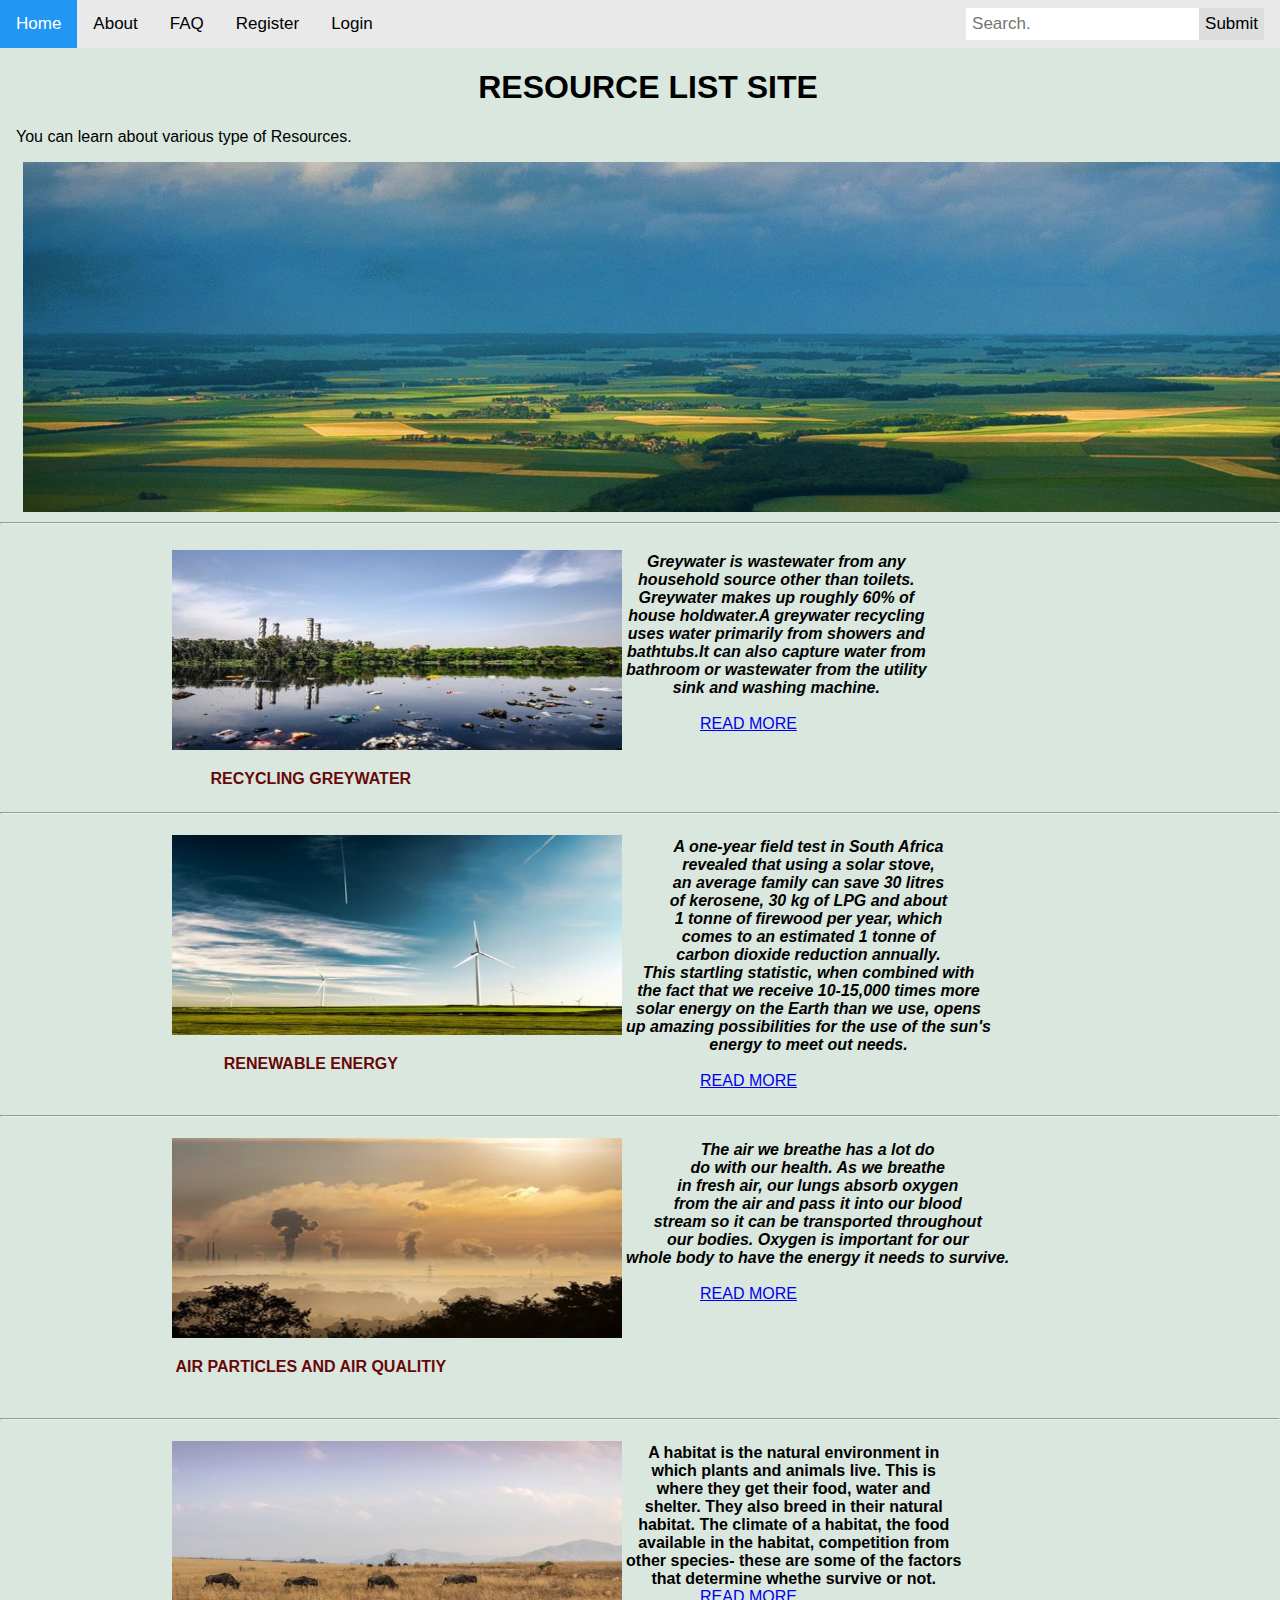
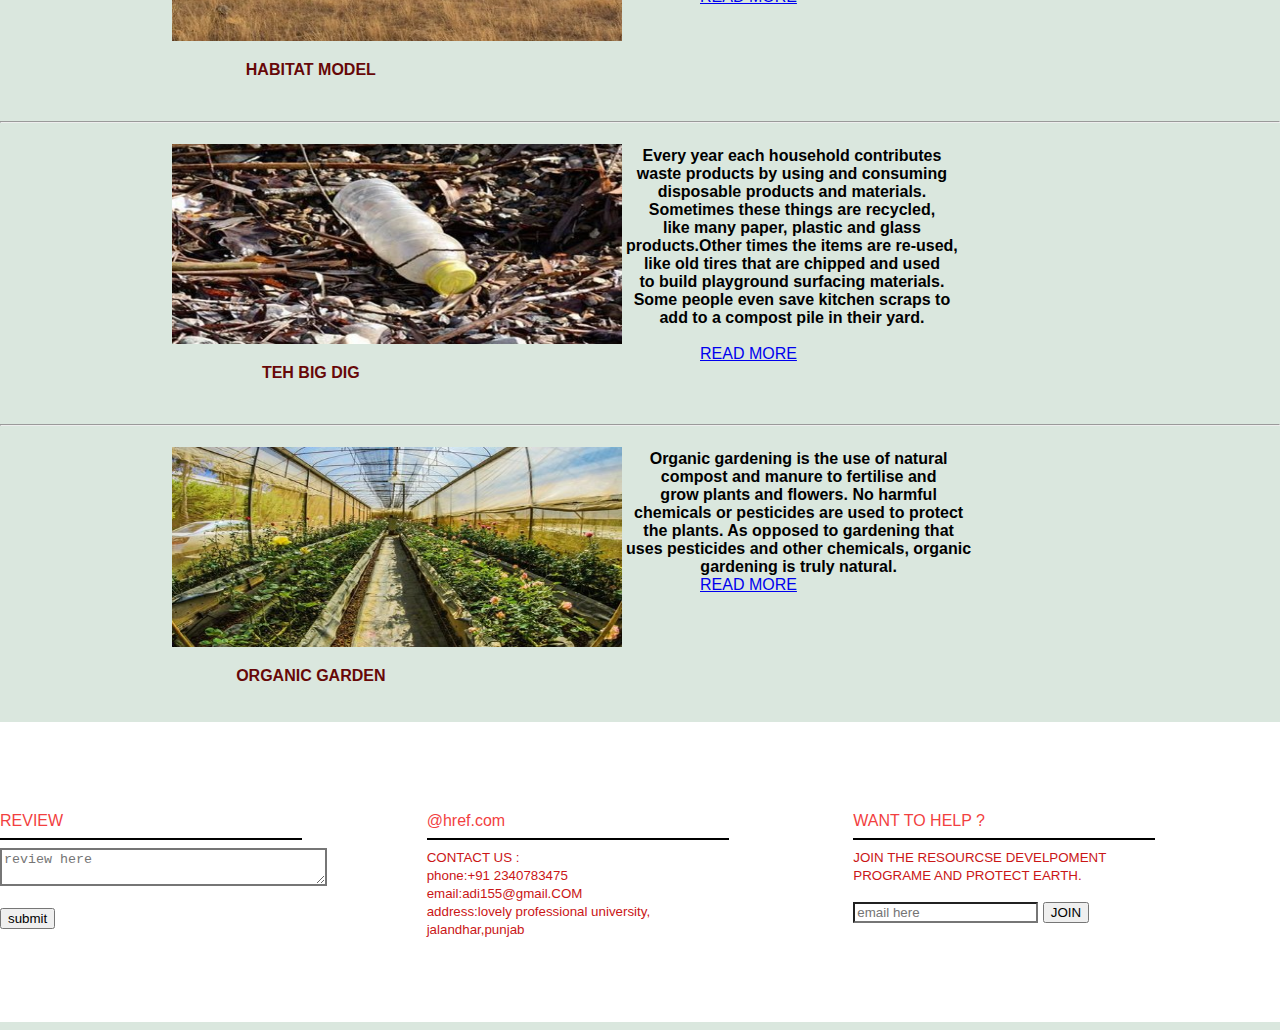
<file: index.html>
<!doctype html>
<html>
<head>
<title>@href.com</title>
<style>
   
body {
  background-color: rgb(218, 231, 222);
}
body {
  margin: 0;
  font-family: Arial, Helvetica, sans-serif;
}

.topnav {
  overflow: hidden;
  background-color: #e9e9e9;
}

.topnav a {
  float: left;
  display: block;
  color: black;
  text-align: center;
  padding: 14px 16px;
  text-decoration: none;
  font-size: 17px;
}

.topnav a:hover {
  background-color: #ddd;
  color: black;
}

.topnav a.active {
  background-color: #2196F3;
  color: white;
}

.topnav .search-container {
  float: right;
}

.topnav input[type=text] {
  padding: 6px;
  margin-top: 8px;
  font-size: 17px;
  border: none;
}

.topnav .search-container button {
  float: right;
  padding: 6px;
  margin-top: 8px;
  margin-right: 16px;
  background: #ddd;
  font-size: 17px;
  border: none;
  cursor: pointer;
}

.topnav .search-container button:hover {
  background: #ccc;
}

@media screen and (max-width: 600px) {
  .topnav .search-container {
    float: none;
  }
  .topnav a, .topnav input[type=text], .topnav .search-container button {
    float: none;
    display: block;
    text-align: left;
    width: 100%;
    margin: 0;
    padding: 14px;
  }
  .topnav input[type=text] {
    border: 1px solid #ccc;  
  }
}
.footer{
  position: relative;
  top:-15px;
  height:300px;
  width: 100%;
  background-color:WHITE;
  display:grid;
  grid-template-columns: 1fr 1fr 1fr ;
  grid-template-rows: 1fr 12fr ;
}
  .foot_1{
  grid-column:1/2;
  grid-row: 1/2;
  justify-self:left;
  color:#f23f3f;
  
}
.foot_2{
  grid-column: 2/3;
  grid-row: 1/2;
  justify-self:left;
  color:#f23f3f;
}
.foot_3{
  grid-column: 3/4;
  grid-row: 1/2;
  justify-self: left;
  color:#f23f3f;
  
}
.foot_4{
  grid-column:1/2;
  grid-row: 2/3;
  justify-self:left;
}
.foot_5{
  grid-column:2/3;
  grid-row:2/3;
  justify-self: left;
}
.foot_6{
  grid-column:3/4;
  grid-row:2/3;
  justify-self:left;

}
.align{
  position: absolute;
  left: 700px;
  
}



 </style>
<body >
  <div class="topnav">
  <a class="active" href="index.html">Home</a>
  <a href="about.html">About</a>
  <a href="index.html">FAQ</a>
  <a href="registration.html">Register</a>
  <a href="login.html">Login</a>
  <div class="search-container">
    <form action="index.html">
      <input type="text" placeholder="Search." name="search">
      <button type="submit">Submit</button>
    </form>
  </div>
</div>

<div style="padding-left:16px">
  <h1 align="center">RESOURCE LIST SITE</h1>
  <p>You can learn about various type of Resources.</p>
</div>
  <pre>   <img src="c1.png" alt="resources"><br><hr></pre>
   <div style="display:inline-block;vertical-align:top;" >
   <pre>                      <img src="c2.jpeg" alt="resources" width="450" height="200"/></pre>
   <p style="color:rgb(103, 8, 8);" align="center"><b> RECYCLING GREYWATER</b> </p>
   </div>
   <div style="display:inline-block;">
   <p align="center"><b><I>Greywater is wastewater from any<br> 
                     household source other than toilets.<br>
                     Greywater makes up roughly 60% of<br>
                     house holdwater.A greywater recycling<br>
                     uses water primarily from showers and<br>
                     bathtubs.It can also capture water from<br> 
                      bathroom or wastewater from the utility<br>
                     sink and washing machine.<br>
                     
                    </b></I><br>
                    <a class="align" href="r.html">READ MORE</a>
    
    </p>
   </div><hr>
   <div style="display:inline-block;vertical-align:top;" >
   <pre>                      <img src="c3.jpeg" alt="resources"  width="450" height="200"/></pre>
   <p style="color:rgb(103, 8, 8);" align="center"> <b>RENEWABLE ENERGY</b> </p><br>
</div>
<div style="display:inline-block;">
    <p align="center"><b><I>A one-year field test in South Africa<br>
         revealed that using a solar stove, <br>
         an average family can save 30 litres <br>
         of kerosene, 30 kg of LPG and about <br>
         1 tonne of firewood per year, which <br>
         comes to an estimated 1 tonne of <br>
         carbon dioxide reduction annually.<br>
         This startling statistic, when combined with<br>
         the fact that we receive 10-15,000 times more <br>
         solar energy on the Earth than we use, opens<br>
         up amazing possibilities for the use of the sun's <br>
         energy to meet out needs.<br>

         
         </I> </b><br>
         <a class="align" href="r1.html">READ MORE</a>
         
</p>
</div><br><hr>
   <div style="display:inline-block;vertical-align:top;" >
   <pre>                      <img src="c4.jpg" alt="resources" width="450" height="200"/></pre>
   <p style="color:rgb(103, 8, 8);"align="center"> <b>AIR PARTICLES AND AIR QUALITIY </b></p><br>
</div>
<div style="display:inline-block;">
    <p align="center"><b><I>The air we breathe has a lot do<br> 
        do with our health. As we breathe <br>
        in fresh air, our lungs absorb oxygen <br>
        from the air and pass it into our blood <br>
        stream so it can be transported throughout <br>
        our bodies. Oxygen is important for our <br>
        whole body to have the energy it needs to survive.<br>
       </I>
      </b><br>
      <a class="align" href="r2.html">READ MORE</a>
          </p>
</div><br><hr>
   <div style="display:inline-block;vertical-align:top;" >
   <pre>                      <img src="c5.jpeg" alt="resources" width="450" height="200"/></pre>
   <p style="color:rgb(103, 8, 8);"align="center"><b> HABITAT MODEL</b> </p><br>
</div>
<div style="display:inline-block;">
    <p align="center"><b>A habitat is the natural environment in<br> 
       which plants and animals live. This is<br>
       where they get their food, water and <br>
       shelter. They also breed in their natural <br>
       habitat. The climate of a habitat, the food<br>
       available in the habitat, competition from <br>
       other species- these are some of the factors <br>
       that determine whethe<r a species will <br>
       survive or not.
       
      </b><br>
      <a class="align" href="r3.html">READ MORE</a>
          </p>
</div><br><hr>
   <div style="display:inline-block;vertical-align:top;" >
   <pre>                      <img src="c6.jpg" alt="resources" width="450" height="200"/></pre>
   <p style="color:rgb(103, 8, 8);"align="center"> <b>TEH BIG DIG </b> </p><br>
</div>
<div style="display:inline-block;">
    <p align="center"><b>Every year each household contributes<br> 
        waste products by using and consuming<br>
        disposable products and materials. <br>
        Sometimes these things are recycled, <br>
        like many paper, plastic and glass <br>
        products.Other times the items are re-used,<br>
        like old tires that are chipped and used<br>
        to build playground surfacing materials.<br>
        Some people even save kitchen scraps to <br>
        add to a compost pile in their yard.<br>
        
      </b><br>
      <a class="align" href="r4.html">READ MORE</a>
          </p>
</div><br><hr>
   <div style="display:inline-block;vertical-align:top;" >
   <pre>                      <img src= "c7.jpeg" alt="resources" width="450" height="200"/></pre>
   <p style="color:rgb(103, 8, 8);"align="center"> <b>ORGANIC GARDEN </b></p><br>
</div>
<div style="display:inline-block;">
    <p align="center"><b>Organic gardening is the use of natural<br>
       compost and manure to fertilise and <br>
       grow plants and flowers. No harmful <br>
       chemicals or pesticides are used to protect<br>
        the plants. As opposed to gardening that <br>
        uses pesticides and other chemicals, organic<br>
         gardening is truly natural.
         
        </b><br>
        <a class="align" href="r5.html">READ MORE</a>
          </p>
</div><br><hr>
<section class="footer">
  <div class="foot_1" style="text-align: left;font-weight: 250; ">
    <BR><BR><BR><BR><BR>REVIEW<BR>
    <HR width="300PX" color="black">
  </div>
  <div class="foot_2" style="text-align: left;font-weight: 250; ">
    <BR><BR><BR><BR><BR>@href.com<BR>
    <HR color="black" width="300PX">
  </div>
  <div class="foot_3" style="text-align: left;font-weight: 250; ">
    <BR><BR><BR><BR><BR> WANT TO HELP ?<BR>
    <HR color="black" width="300PX">
  </div>
  <div class="foot_4" style="text-align: right;font-weight: 250; ">

    <div>
      <textarea id="" cols="38" rows="2" placeholder="review here" style="border-width: 2px;"></textarea>
    </div>
    <div align="left">
      <br><a href="index.html"><input   type="submit" class="button_1" value="submit"></a>
    </div>
  </div>
  <div class="foot_5" style="text-align: left;font-weight: 250; color: hsl(0, 80%, 44%); ">
    <b><small> CONTACT US : </b> <BR>
      phone:+91 2340783475<BR>
      email:adi155@gmail.COM<BR>
      address:lovely professional university,<br>
      jalandhar,punjab</small>
  </div>
  <div class="foot_6" style="text-align: LEFT;font-weight: 250; color: hsl(0, 80%, 44%) ;  ">
    <small> JOIN THE RESOURCSE DEVELPOMENT <BR> PROGRAME AND PROTECT EARTH. <BR></small>
    <form>
      <div >
         <br> <input type="email" id="t1" placeholder="email here"  style="border-width: 2px 2px 2px 2px;"> <a href="login.html"> <input type="submit" class="button_1" value="JOIN" ></a>
      </div>
    </form>
  </div>
</section>


</body>
</head>
</html>
</file>
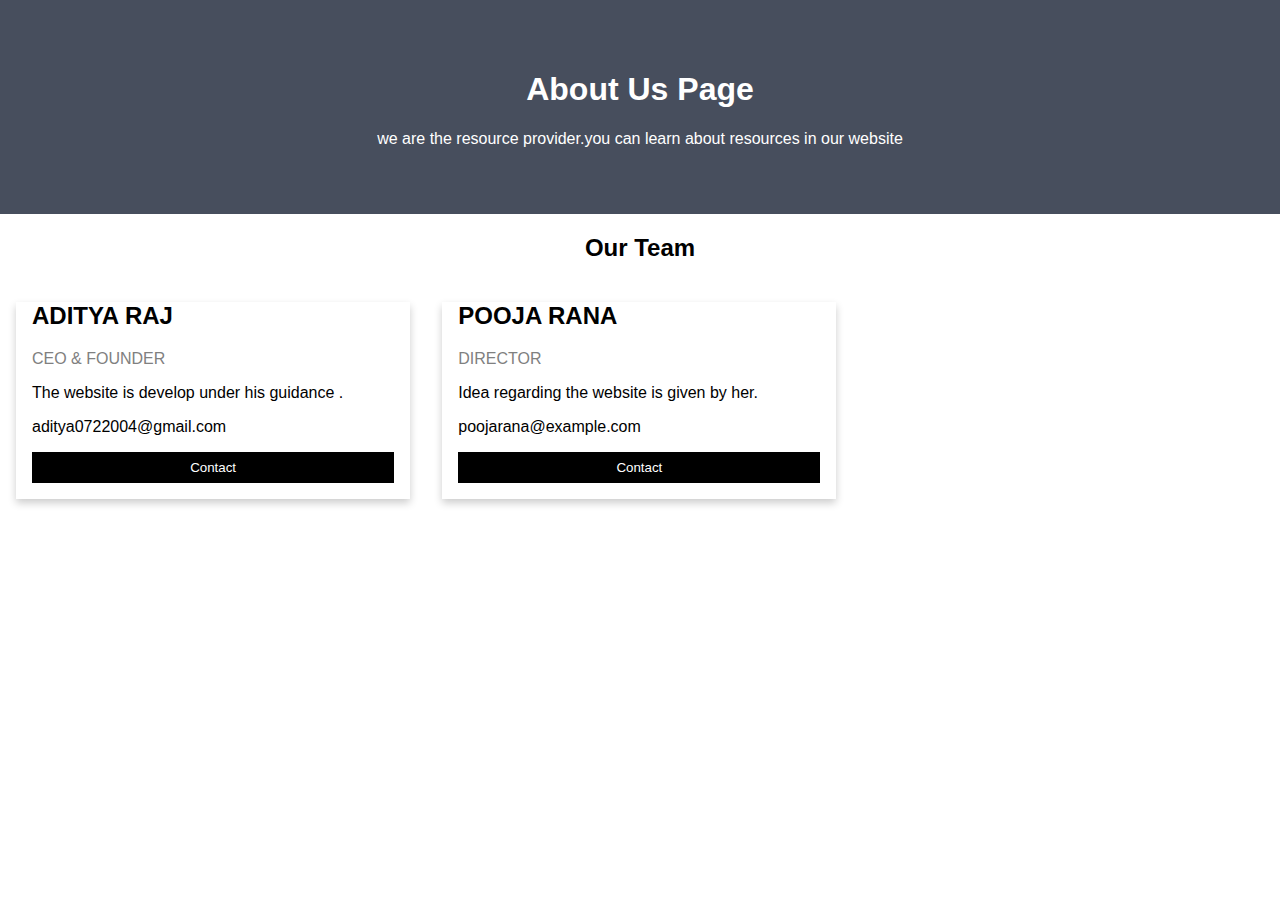
<file: about.html>
<!DOCTYPE html>
<html lang="en">
<head>
    <meta charset="UTF-8">
    <meta http-equiv="X-UA-Compatible" content="IE=edge">
    <meta name="viewport" content="width=device-width, initial-scale=1.0">
    <title>Document</title>
</head>
<style>
    body {
  font-family: Arial, Helvetica, sans-serif;
  margin: 0;
}

html {
  box-sizing: border-box;
}

*, *:before, *:after {
  box-sizing: inherit;
}

.column {
  float: left;
  width: 33.3%;
  margin-bottom: 16px;
  padding: 0 8px;
}

.card {
  box-shadow: 0 4px 8px 0 rgba(0, 0, 0, 0.2);
  margin: 8px;
}

.about-section {
  padding: 50px;
  text-align: center;
  background-color: #474e5d;
  color: white;
}

.container {
  padding: 0 16px;
}

.container::after, .row::after {
  content: "";
  clear: both;
  display: table;
}

.title {
  color: grey;
}

.button {
  border: none;
  outline: 0;
  display: inline-block;
  padding: 8px;
  color: white;
  background-color: #000;
  text-align: center;
  cursor: pointer;
  width: 100%;
}

.button:hover {
  background-color: #555;
}

@media screen and (max-width: 650px) {
  .column {
    width: 100%;
    display: block;
  }
}
</style>
<body>
    <div class="about-section">
        <h1>About Us Page</h1>
        <p>we are the resource provider.you can learn about resources in our website</p>
        
      </div>
      
      <h2 style="text-align:center">Our Team</h2>
      <div class="row">
        <div class="column">
          <div class="card">
            
            <div class="container">
              <h2>ADITYA RAJ</h2>
              <p class="title">CEO & FOUNDER</p>
              <p>The website is develop under his guidance .</p>
              <p>aditya0722004@gmail.com</p>
              <p><button class="button">Contact</button></p>
            </div>
          </div>
        </div>
      
        <div class="column">
          <div class="card">
            
            <div class="container">
              <h2>POOJA RANA </h2>
              <p class="title">DIRECTOR </p>
              <p>Idea regarding the website is given by her.</p>
              <p>poojarana@example.com</p>
              <p><button class="button">Contact</button></p>
            </div>
          </div>
        </div>
      
        
      </div>
</body>
</html>
</file>
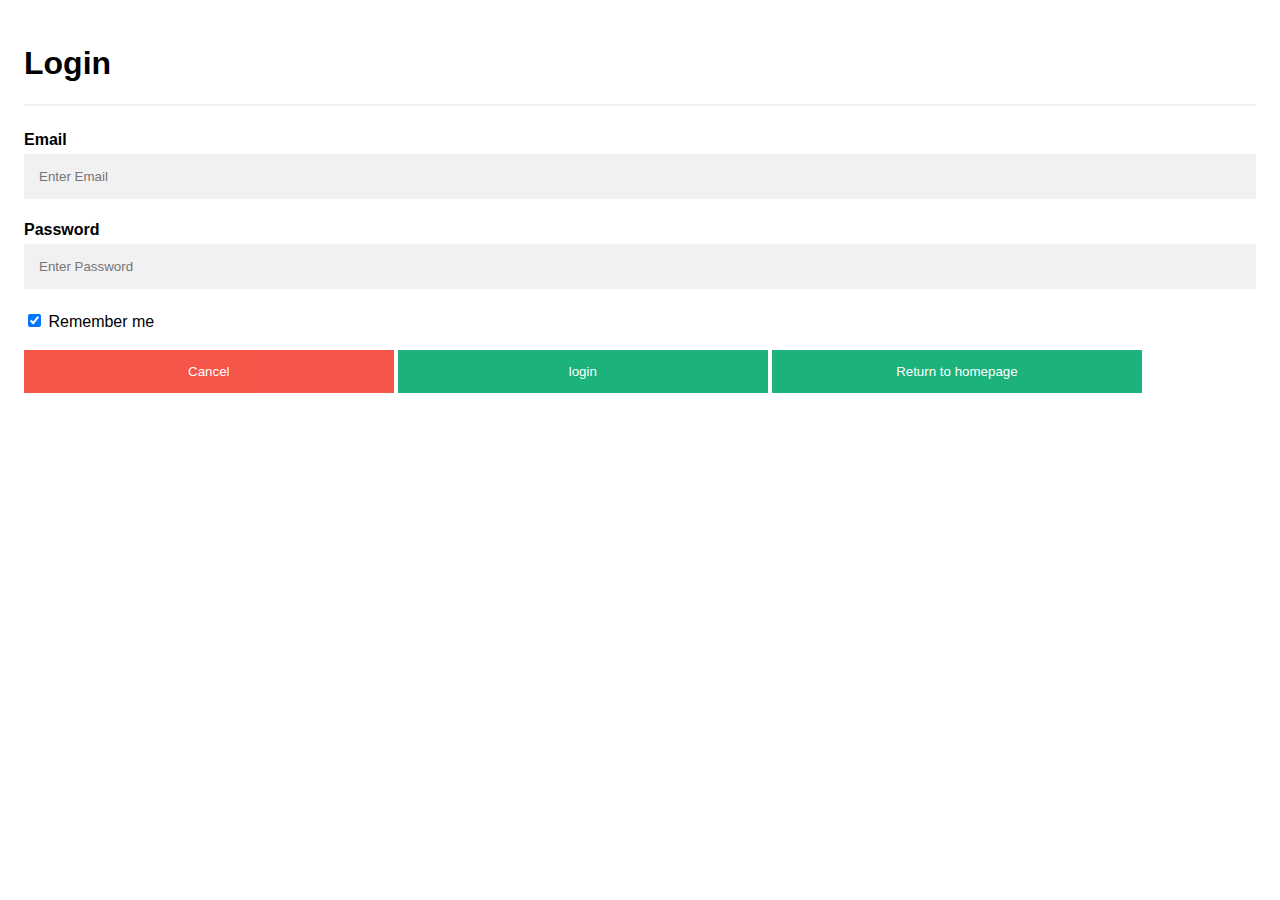
<file: login.html>
<!DOCTYPE html>
<html>
<style>
  body {
    font-family: Arial, Helvetica, sans-serif;
  }

  * {
    box-sizing: border-box
  }

  input[type=text],
  input[type=password] {
    width: 100%;
    padding: 15px;
    margin: 5px 0 22px 0;
    display: inline-block;
    border: none;
    background: #f1f1f1;
  }

  input[type=text]:focus,
  input[type=password]:focus {
    background-color: #ddd;
    outline: none;
  }

  hr {
    border: 1px solid #f1f1f1;
    margin-bottom: 25px;
  }
  button {
    background-color: #04AA6D;
    color: white;
    padding: 14px 20px;
    margin: 8px 0;
    border: none;
    cursor: pointer;
    width: 100%;
    opacity: 0.9;
  }

  button:hover {
    opacity: 1;
  }
  .cancelbtn {
    padding: 14px 20px;
    background-color: #f44336;
  }

  .signupbtn {
    float: left;
    width: 25%;
  }
  .container {
    padding: 16px;
  }
  .clearfix::after {
    content: "";
    clear: both;
    display: table;
  }
  @media screen and (max-width: 300px) {

    .cancelbtn,
    .signupbtn {
      width: 100%;
    }
  }
</style>
<script>
  function check() {
    var a = document.getElementById("t1").value;
    var b = document.getElementById("t2").value;
    atpos = b.indexOf("@");
dotpos = b.lastIndexOf(".");

    if (a == "" || b == "") { alert("please enter all feilds"); }

    else if (a.length < 8) {
      alert('password should be minimum 8 characters');
      window.location = 'editing.html';
    }
   

 else if (atpos < 1 || ( dotpos - atpos < 3 ))
{
alert("Please enter correct email ID");
}
else
 {
   alert("you have logged in")
 }
 

  }
</script>

<body>

  <form>
    <div class="container">

      <h1>Login</h1>

      <hr>

      <label for="email"><b>Email</b></label>
      <input type="text" id="t2" placeholder="Enter Email" name="email">

      <label for="psw"><b>Password</b></label>
      <input type="password" id="t1" placeholder="Enter Password" name="psw">



      <label>
        <input type="checkbox" checked="checked" name="remember" style="margin-bottom:15px"> Remember me
      </label>



      <div class="clearfix">
        <a href="index.html"><button style="width: 30%;"  type="button" class="cancelbtn">Cancel</button></a>
        <button style="width: 30%;" id="t3" onclick="check()" type="submit" class="loginbtn">login</button>
        <a href="index.html"> <button style="width: 30%;" type="button" class="homebtn">Return to homepage</button></a>
      </div>
    </div>
  </form>

</body>

</html>
</file>
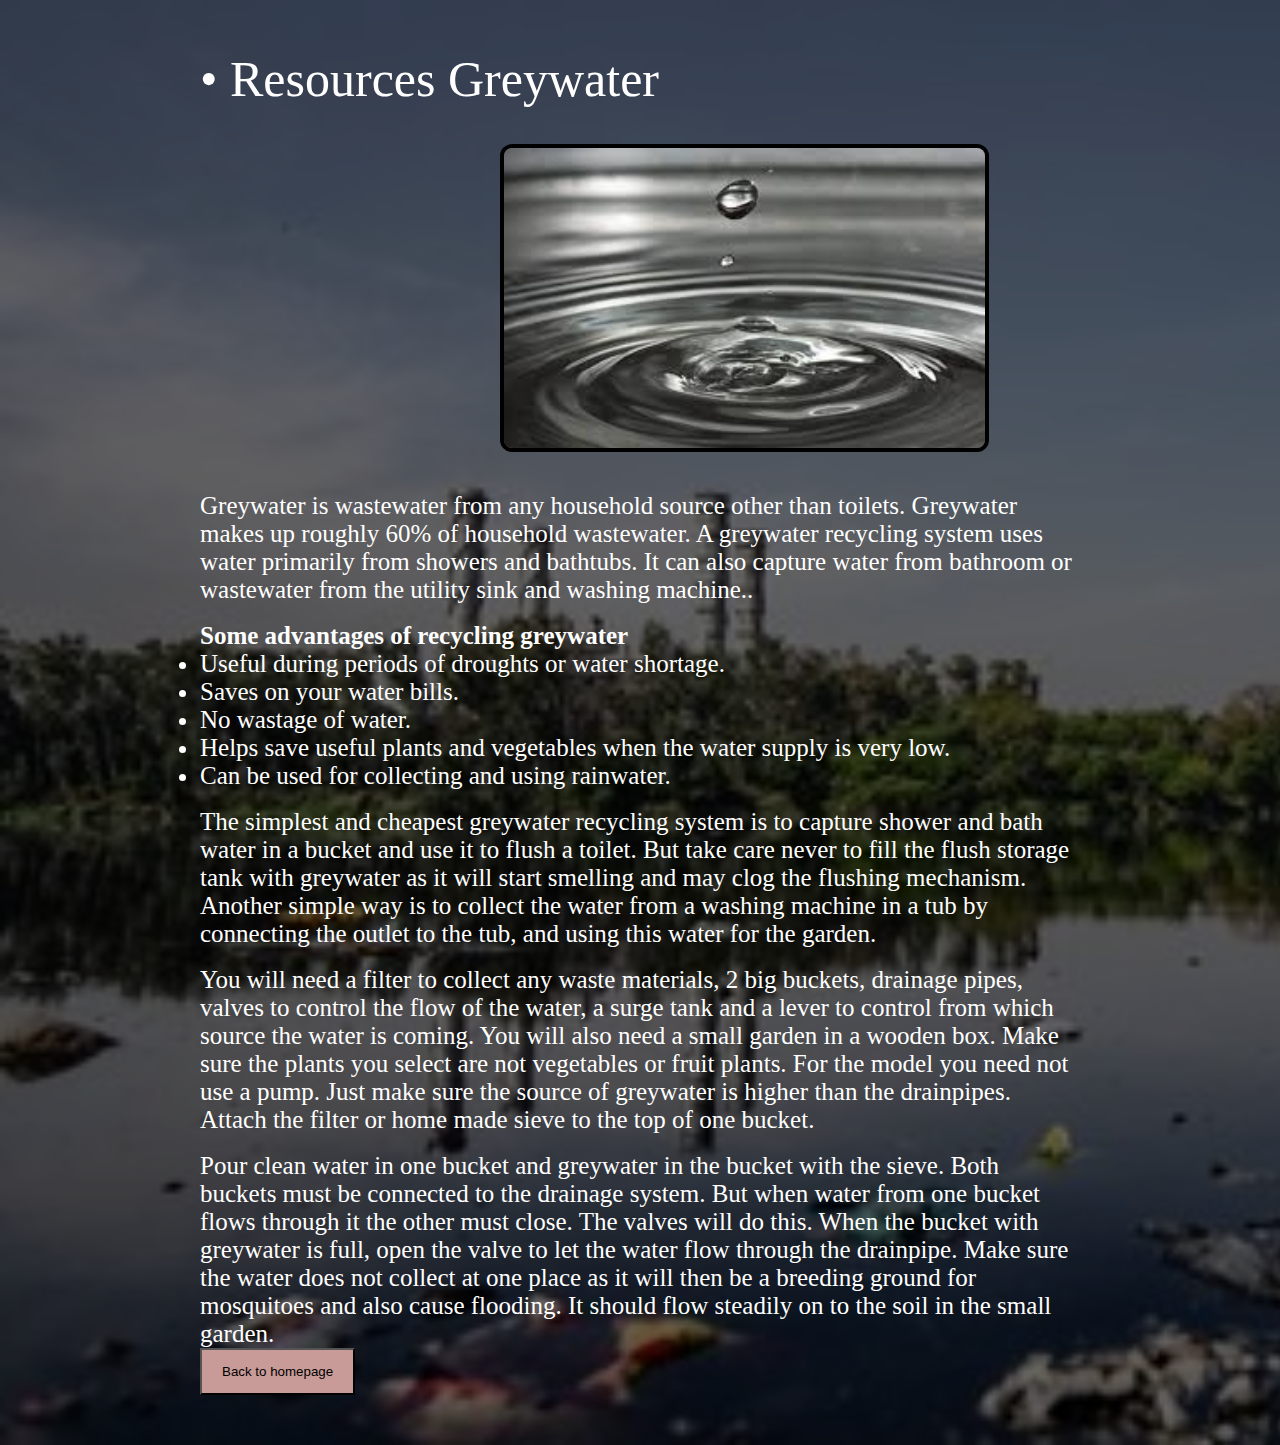
<file: r.html>
<!DOCTYPE html>
<html lang="en">

<head>
    <meta charset="UTF-8">
    <meta http-equiv="X-UA-Compatible" content="IE=edge">
    <meta name="viewport" content="width=device-width, initial-scale=1.0">
    <link rel="stylesheet" href="complete.css">
    <title>Resources greywater</title>
</head>

<body>
   
    <section class="background">
        <div class="cover">
            <div class="para">
                <p class="coverbig">• Resources Greywater</p>
                <br>
                <br>
                <div class="text">
                    <img src="images.jpg" alt="resourcse">
                </div>
                <br>
                <br>
                <p class="text1">Greywater is wastewater from any household source other than toilets.
                     Greywater makes up roughly 60% of household wastewater. A greywater recycling system
                      uses water primarily from showers and bathtubs. It can also capture water from
                       bathroom or wastewater from the utility sink and washing machine..</p>
                <br>
                <p class="text1"><h4 class="text1">Some advantages of recycling greywater</h4>
                    <ul>
                      <li class="text1" >Useful during periods of droughts or water shortage.</li>
                      <li class="text1">Saves on your water bills.</li>
                      <li class="text1">No wastage of water.</li>
                      <li class="text1">Helps save useful plants and vegetables when the water supply is very low.</li>
                      <li class="text1">Can be used for collecting and using rainwater.</li>
                    </ul>  
                    </p>
                <br>
                <p class="text1">The simplest and cheapest greywater recycling system is to capture shower
                     and bath water in a bucket and use it to flush a toilet. But take care never to fill
                      the flush storage tank with greywater as it will start smelling and may clog the 
                      flushing mechanism. Another simple way is to collect the water from a washing machine
                       in a tub by connecting the outlet to the tub, and using this water for the garden.</p>
                <br>
                <p class="text1">You will need a filter to collect any waste materials, 2 big buckets, 
                    drainage pipes, valves to control the flow of the water, a surge tank and a lever 
                    to control from which source the water is coming. You will also need a small garden in a
                     wooden box. Make sure the plants you select are not vegetables or fruit plants. For the model 
                     you need not use a pump. Just make sure the source of greywater is higher than the drainpipes. 
                     Attach the filter or home made sieve to the top of one bucket.
                    </p>
                <br>
                <p class="text1">Pour clean water in one bucket and greywater in the bucket with the sieve.
                     Both buckets must be connected to the drainage system. But when water from one bucket 
                     flows through it the other must close. The valves will do this. When the bucket with 
                     greywater is full, open the valve to let the water flow through the drainpipe. Make sure the 
                     water does not collect at one place as it will then be a breeding ground for mosquitoes 
                     and also cause flooding. It should flow steadily on to the soil in the small garden.
                   
                    <br>
                    <div class="fix">
                    <a href="index.html"> <button  type="button" class="homebtn">Back to homepage</button></a>
                   </div>
                   </div>
        </div>
    </section>

   
    </div>
</body>

</html>
</file>
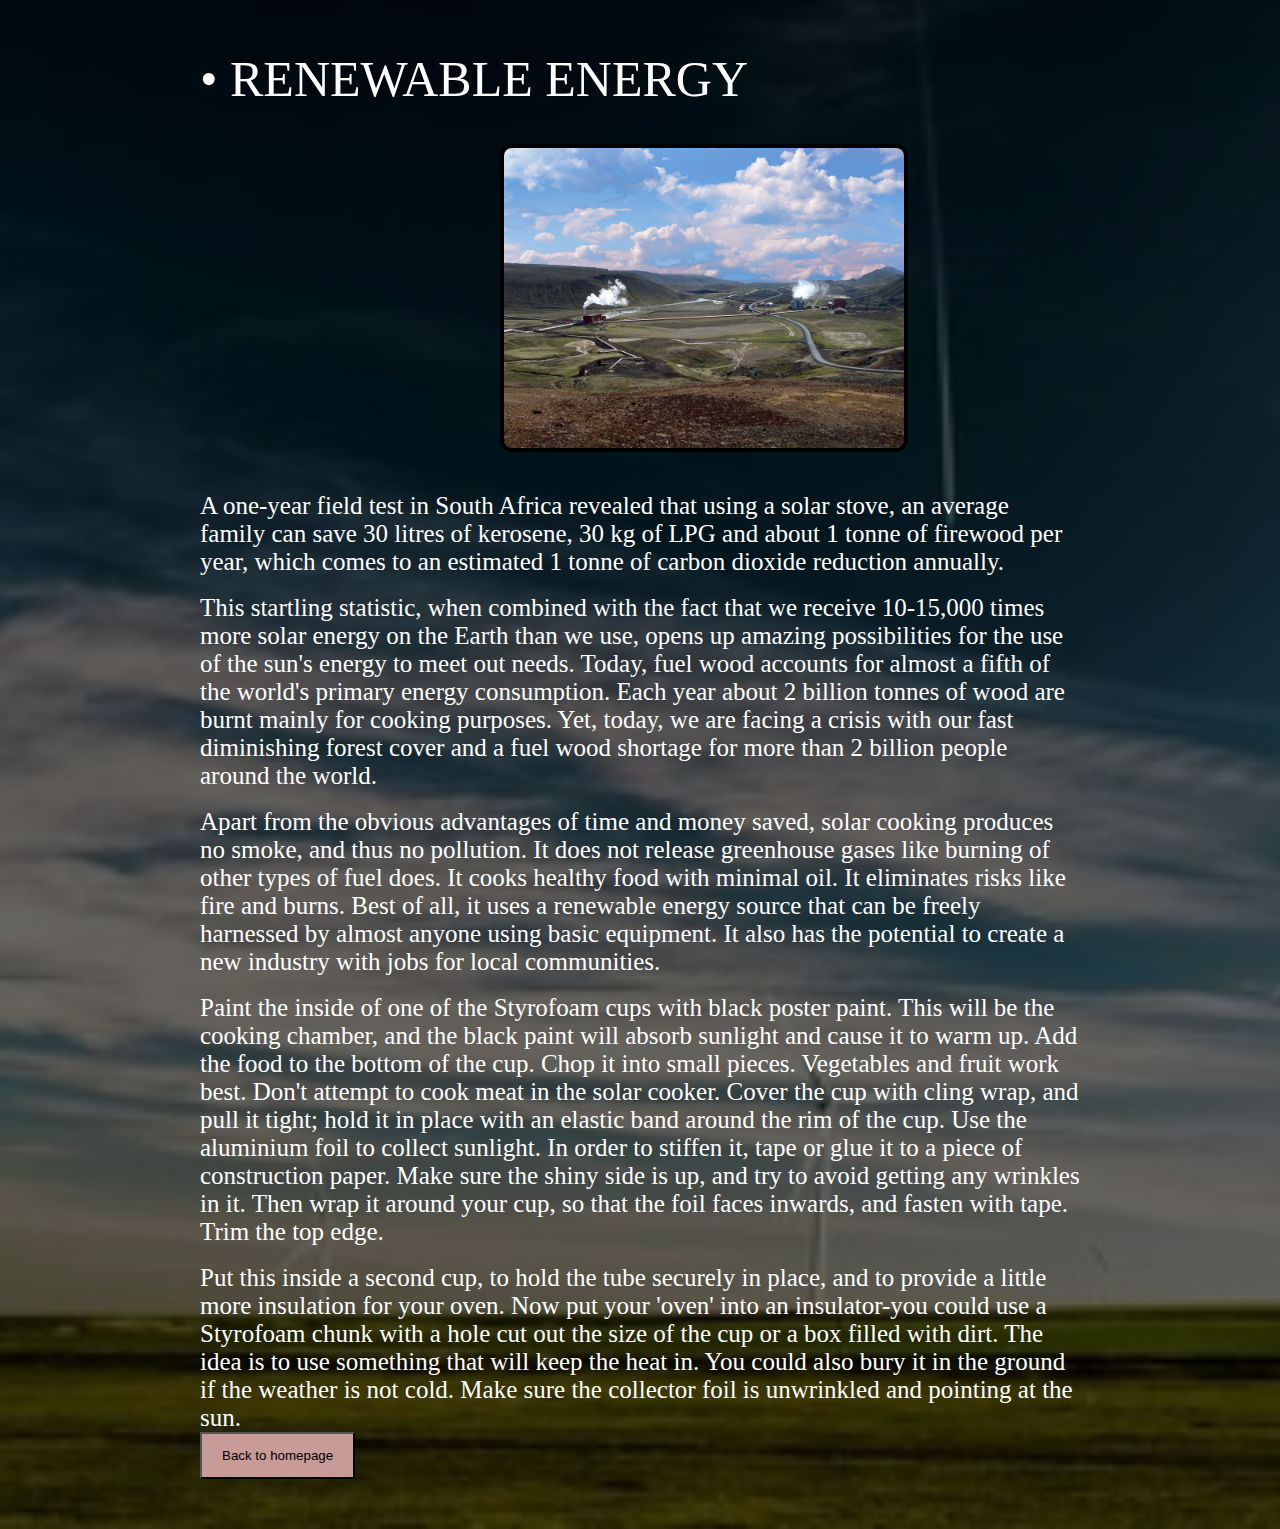
<file: r1.html>
<!DOCTYPE html>
<html lang="en">

<head>
    <meta charset="UTF-8">
    <meta http-equiv="X-UA-Compatible" content="IE=edge">
    <meta name="viewport" content="width=device-width, initial-scale=1.0">
    <link rel="stylesheet" href="complete.css">
    <title>RENEWABLE ENERGY</title>
</head>

<body>
   
    <section class="background1">
        <div class="cover">
            <div class="para">
                <p class="coverbig">• RENEWABLE ENERGY</p>
                <br>
                <br>
                <div class="text">
                    <img src="image2.jpg" alt="Resources">
                </div>
                <br>
                <br>
                <p class="text1">A one-year field test in South Africa revealed that using a solar stove, 
                    an average family can save 30 litres of kerosene, 30 kg of LPG and about 1 tonne of 
                    firewood per year, which comes to an estimated 1 tonne of carbon dioxide reduction annually.</p>
                <br>
                <p class="text1">This startling statistic, when combined with the fact that we receive 10-15,000
                    times more solar energy on the Earth than we use, opens up amazing possibilities for the use
                     of the sun's energy to meet out needs.
                   Today, fuel wood accounts for almost a fifth of the world's primary energy consumption.
                    Each year about 2 billion tonnes of wood are burnt mainly for cooking purposes. Yet, 
                    today, we are facing a crisis with our fast diminishing forest cover and a fuel wood 
                    shortage for more than 2 billion people around the world.</p>
                <br>
                <p class="text1">Apart from the obvious advantages of time and money saved, solar cooking
                    produces no smoke, and thus no pollution. It does not release greenhouse gases like 
                    burning of other types of fuel does.

                   It cooks healthy food with minimal oil. It eliminates risks like fire and burns. 
                   Best of all, it uses a renewable energy source that can be freely harnessed by almost
                    anyone using basic equipment.
                   
                   It also has the potential to create a new industry with jobs for local communities.</p>
                <br>
                <p class="text1">Paint the inside of one of the Styrofoam cups with black poster paint.
                    This will be the cooking chamber, and the black paint will absorb sunlight and cause
                     it to warm up. Add the food to the bottom of the cup. Chop it into small pieces. 
                     Vegetables and fruit work best. Don't attempt to cook meat in the solar cooker.

                   Cover the cup with cling wrap, and pull it tight; hold it in place with an elastic 
                   band around the rim of the cup.
                   
                   Use the aluminium foil to collect sunlight. In order to stiffen it, tape or glue it 
                   to a piece of construction paper. Make sure the shiny side is up, and try to avoid getting 
                   any wrinkles in it. Then wrap it around your cup, so that the foil faces inwards, and fasten 
                   with tape. Trim the top edge.</p>
                <br>
                <p class="text1">Put this inside a second cup, to hold the tube securely in place,
                    and to provide a little more insulation for your oven.

                   Now put your 'oven' into an insulator-you could use a Styrofoam chunk with a 
                   hole cut out the size of the cup or a box filled with dirt. The idea is to use 
                   something that will keep the heat in. You could also bury it in the ground if the weather 
                   is not cold. Make sure the collector foil is unwrinkled and pointing at the sun.
                   
                    <br>
                    <div class="fix">
                        <a href="index.html"> <button  type="button" class="homebtn">Back to homepage</button></a>
                       </div>
                   </div>
        </div>
    </section>

   
    </div>
</body>

</html>
</file>
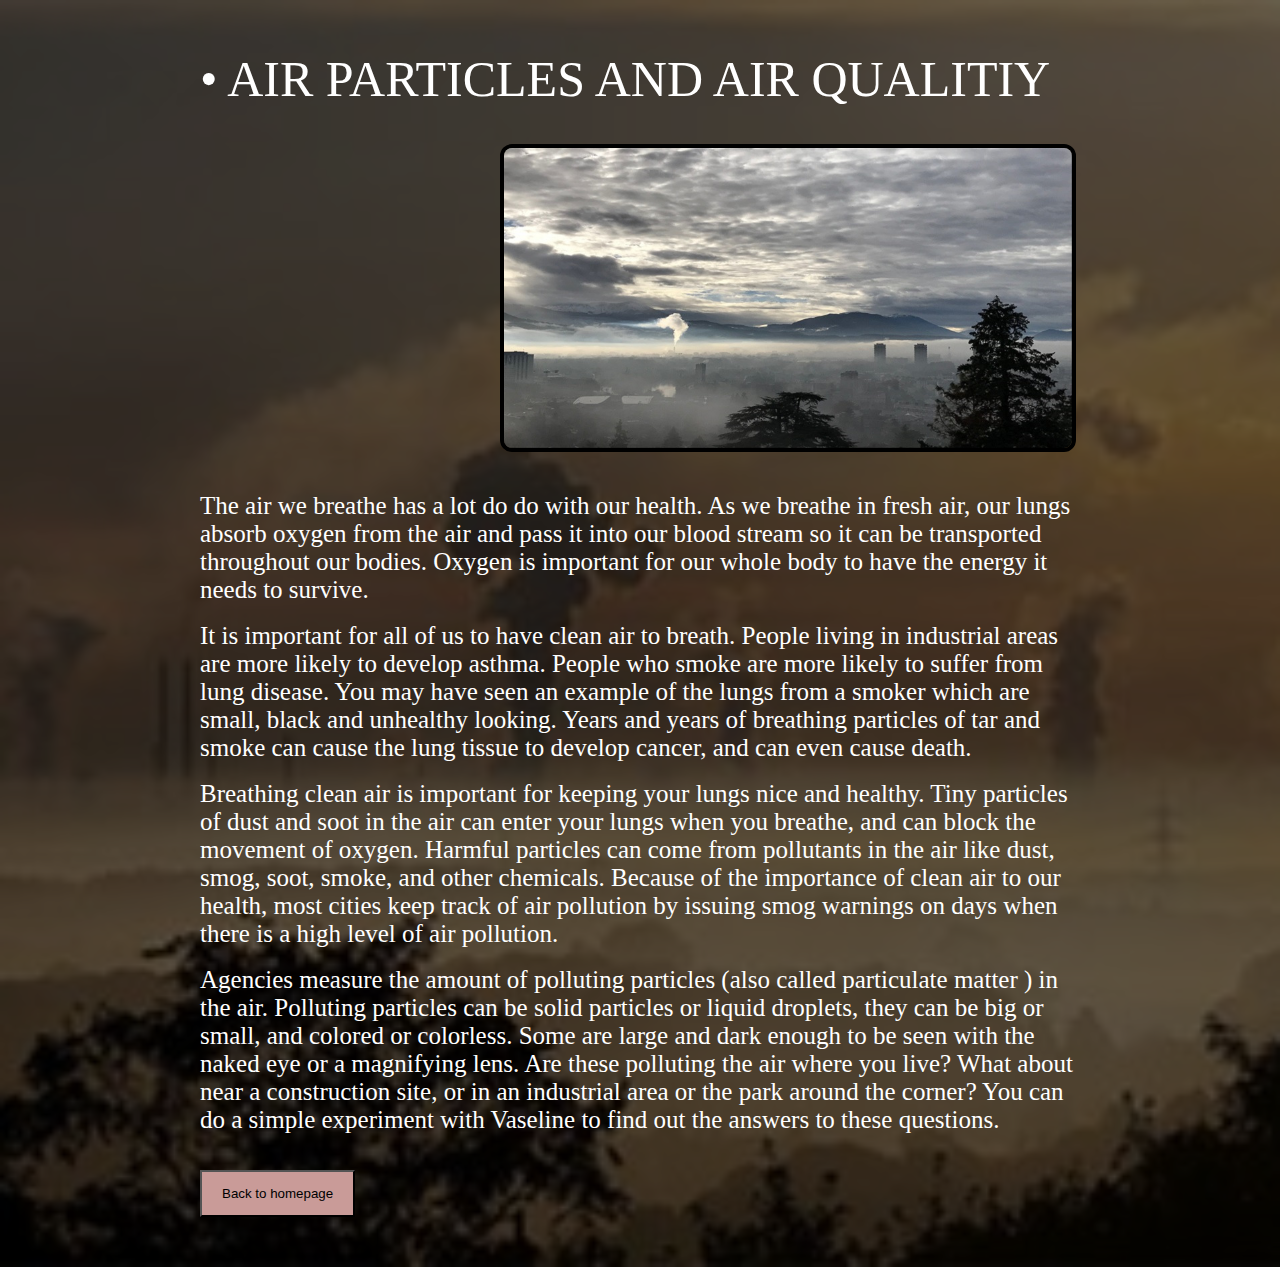
<file: r2.html>
<!DOCTYPE html>
<html lang="en">

<head>
    <meta charset="UTF-8">
    <meta http-equiv="X-UA-Compatible" content="IE=edge">
    <meta name="viewport" content="width=device-width, initial-scale=1.0">
    <link rel="stylesheet" href="complete.css">
    <title>AIR PARTICLES AND AIR QUALITIY</title>
</head>

<body>
   
    <section class="background2">
        <div class="cover">
            <div class="para">
                <p class="coverbig">• AIR PARTICLES AND AIR QUALITIY</p>
                <br>
                <br>
                <div class="text">
                    <img src="image3.jpg" alt="Resources">
                </div>
                <br>
                <br>
                <p class="text1">The air we breathe has a lot do do with our health. As we breathe in
                     fresh air, our lungs absorb oxygen from the air and pass it into our blood stream 
                     so it can be transported throughout our bodies. Oxygen is important for our whole 
                     body to have the energy it needs to survive.</p>
                <br>
                <p class="text1">It is important for all of us to have clean air to breath. People 
                    living in industrial areas are more likely to develop asthma. People who smoke are 
                    more likely to suffer from lung disease. You may have seen an example of the lungs 
                    from a smoker which are small, black and unhealthy looking. Years and years of 
                    breathing particles of tar and smoke can cause the lung tissue to develop cancer, 
                    and can even cause death.</p>
                <br>
                <p class="text1">Breathing clean air is important for keeping your lungs nice and healthy.
                     Tiny particles of dust and soot in the air can enter your lungs when you breathe, 
                     and can block the movement of oxygen. Harmful particles can come from pollutants 
                     in the air like dust, smog, soot, smoke, and other chemicals. Because of the 
                     importance of clean air to our health, most cities keep track of air pollution by 
                     issuing smog warnings on days when there is a high level of air pollution.</p>
                <br>
                <p class="text1">Agencies measure the amount of polluting particles 
                    (also called particulate matter ) in the air. Polluting particles can be solid particles 
                    or liquid droplets, they can be big or small, and colored or colorless. 
                    Some are large and dark enough to be seen with the naked eye or a magnifying lens. 
                    Are these polluting the air where you live? What about near a construction site, or 
                    in an industrial area or the park around the corner? You can do a simple experiment with
                     Vaseline to find out the answers to these questions.</p>
                <br>
                
                   
                    <br><div class="fix">
                        <a href="index.html"> <button  type="button" class="homebtn">Back to homepage</button></a>
                       </div>
                   </div>
        </div>
    </section>

   
    </div>
</body>

</html>
</file>
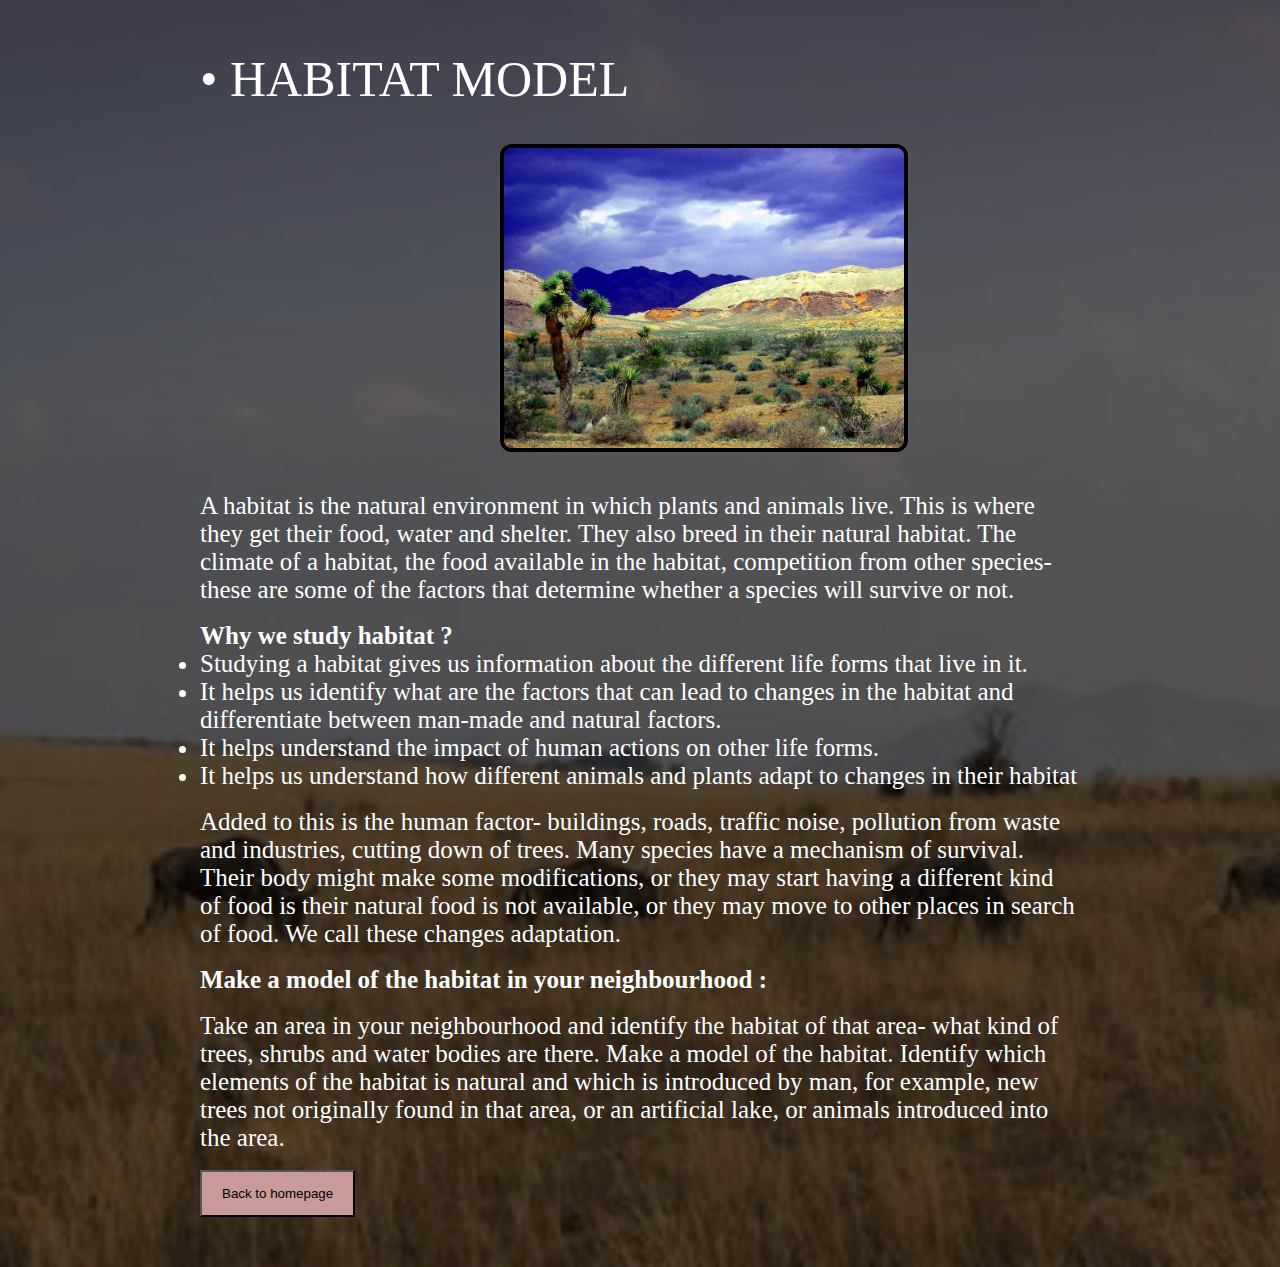
<file: r3.html>
<!DOCTYPE html>
<html lang="en">

<head>
    <meta charset="UTF-8">
    <meta http-equiv="X-UA-Compatible" content="IE=edge">
    <meta name="viewport" content="width=device-width, initial-scale=1.0">
    <link rel="stylesheet" href="complete.css">
    <title>HABITAT MODEL</title>
</head>

<body>
   
    <section class="background3">
        <div class="cover">
            <div class="para">
                <p class="coverbig">• HABITAT MODEL</p>
                <br>
                <br>
                <div class="text">
                    <img src="image4.jpg" alt="Resources">
                </div>
                <br>
                <br>
                <p class="text1">A habitat is the natural environment in which plants and animals live. 
                    This is where they get their food, water and shelter. They also breed in their natural 
                    habitat. The climate of a habitat, the food available in the habitat, competition 
                    from other species- these are some of the factors that determine whether 
                    a species will survive or not.</p>
                <br>
                <p class="text1"><h4 class="text1">Why we study habitat ?</h4>
                    <ul>
                      <li class="text1">Studying a habitat gives us information about the different life forms that live in it.</li>
                      <li class="text1">It helps us identify what are the factors that can lead to changes in the habitat and<br> differentiate between man-made and natural factors.</li>
                      <li class="text1">It helps understand the impact of human actions on other life forms.</li>
                      <li class="text1">It helps us understand how different animals and plants adapt to changes in their habitat</li>
                    </ul>  </p>
                <br>
                <p class="text1">Added to this is the human factor- buildings, roads, traffic noise, pollution from waste 
                    and industries, cutting down of trees. Many species have a mechanism of survival. 
                    Their body might make some modifications, or they may start having a different kind 
                    of food is their natural food is not available, or they may move to other places in 
                    search of food. We call these changes adaptation.</p>
                <br>
                <p class="text1"><h6 class="text1">Make a model of the habitat in your neighbourhood :</h6><br>
                   <p class="text1"> Take an area in your neighbourhood and identify the habitat of that area- what 
                    kind of trees, shrubs and water bodies are there. Make a model of the habitat. 
                    Identify which elements of the habitat is natural and which is introduced by man, 
                    for example, new trees not originally found in that area, or an artificial lake, 
                    or animals introduced into the area.</p>
                </p>
                <br>
                
                   
                <div class="fix">
                    <a href="index.html"> <button  type="button" class="homebtn">Back to homepage</button></a>
                   </div> 
                   </div>
        </div>
    </section>

   
    </div>
</body>

</html>
</file>
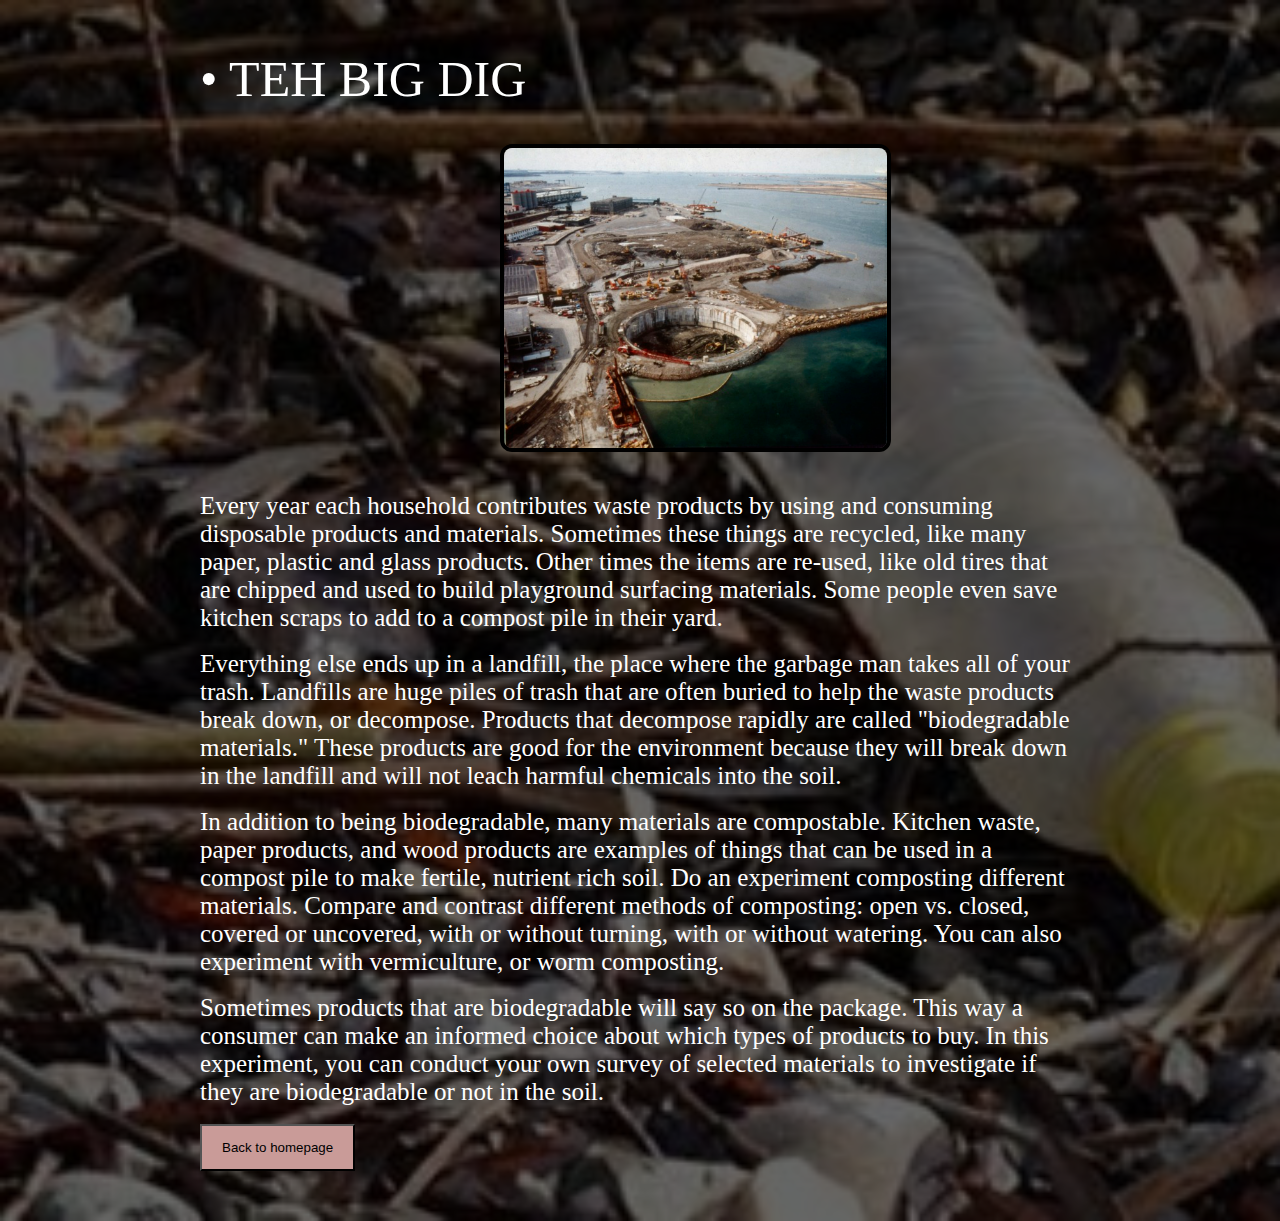
<file: r4.html>
<!DOCTYPE html>
<html lang="en">

<head>
    <meta charset="UTF-8">
    <meta http-equiv="X-UA-Compatible" content="IE=edge">
    <meta name="viewport" content="width=device-width, initial-scale=1.0">
    <link rel="stylesheet" href="complete.css">
    <title>TEH BIG DIG </title>
</head>

<body>
   
    <section class="background4">
        <div class="cover">
            <div class="para">
                <p class="coverbig">• TEH BIG DIG </p>
                <br>
                <br>
                <div class="text">
                    <img src="image5.jpg" alt="Resources">
                </div>
                <br>
                <br>
                <p class="text1">Every year each household contributes waste products by using and consuming 
                    disposable products and materials. Sometimes these things are recycled, like many paper, 
                    plastic and glass products. Other times the items are re-used, like old tires that are 
                    chipped and used to build playground surfacing materials. Some people even save kitchen 
                    scraps to add to a compost pile in their yard.</p>
                <br>
                <p class="text1">Everything else ends up in a landfill, the place where the garbage man takes 
                    all of your trash. Landfills are huge piles of trash that are often buried to help the waste 
                    products break down, or decompose. Products that decompose rapidly are called "biodegradable 
                    materials." These products are good for the environment because they will break down in 
                    the landfill and will not leach harmful chemicals into the soil.</p>
                <br>
                <p class="text1">In addition to being biodegradable, many materials are compostable. Kitchen waste, 
                    paper products, and wood products are examples of things that can be used in a compost pile to 
                    make fertile, nutrient rich soil. Do an experiment composting different materials. Compare and 
                    contrast different methods of composting: open vs. closed, covered or uncovered, with or without 
                    turning, with or without watering. You can also experiment with vermiculture, or worm composting.</p>
                <br>
                <p class="text1">Sometimes products that are biodegradable will say so on the package. This way a 
                    consumer can make an informed choice about which types of products to buy. In this experiment, 
                    you can conduct your own survey of selected materials to investigate if they are biodegradable 
                    or not in the soil.</p>
                <br>
                <div class="fix">
                    <a href="index.html"> <button  type="button" class="homebtn">Back to homepage</button></a>
                   </div>
                   </div>
        </div>
    </section>

   
    </div>
</body>

</html>
</file>
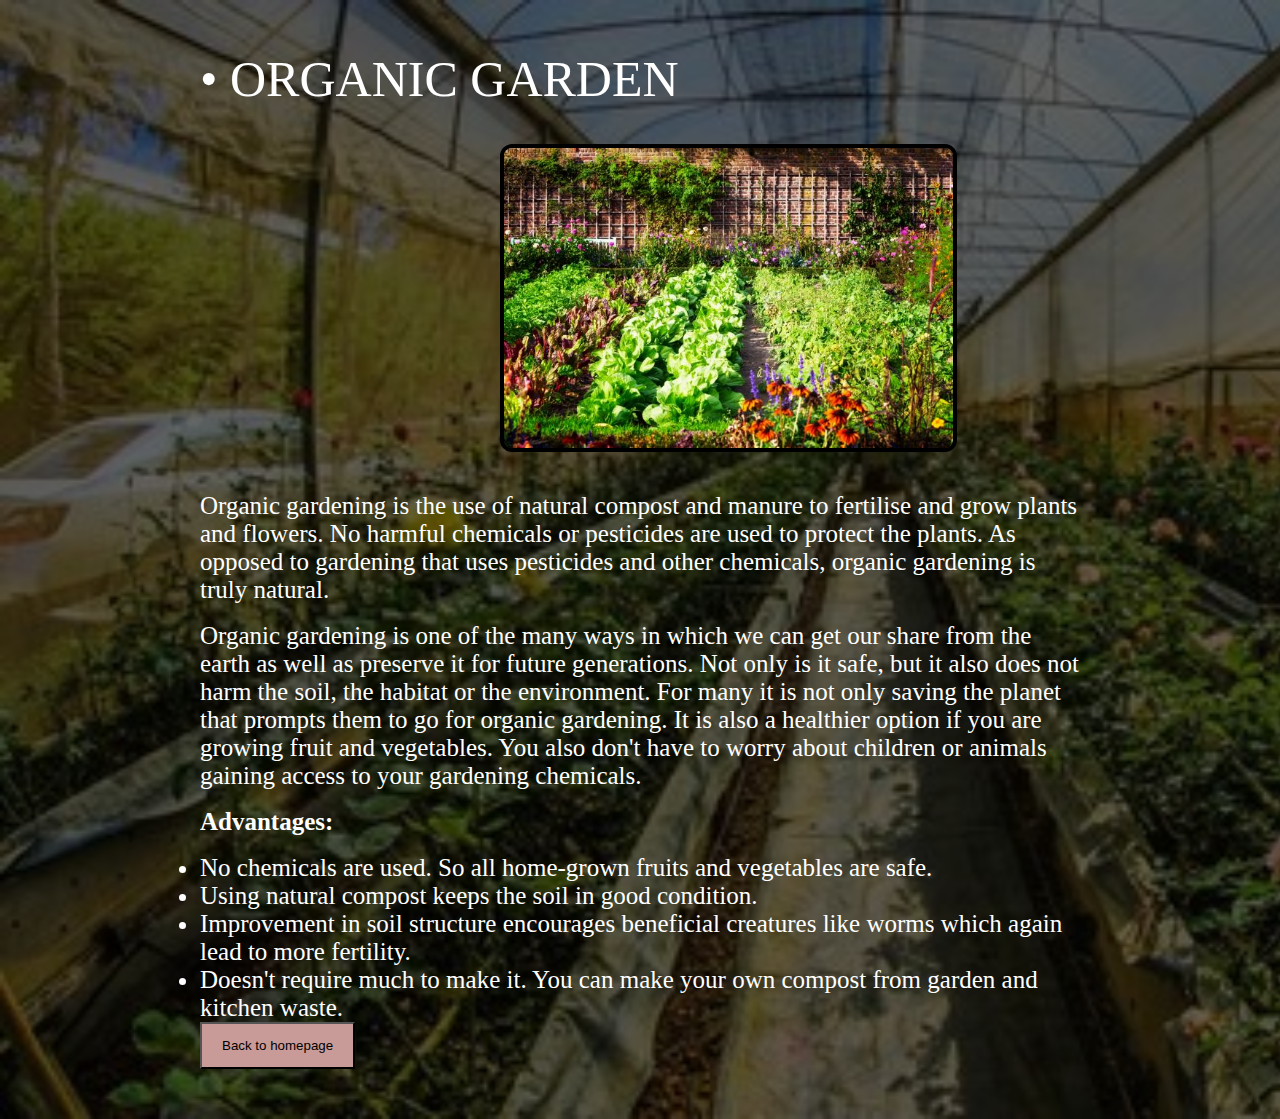
<file: r5.html>
<!DOCTYPE html>
<html lang="en">

<head>
    <meta charset="UTF-8">
    <meta http-equiv="X-UA-Compatible" content="IE=edge">
    <meta name="viewport" content="width=device-width, initial-scale=1.0">
    <link rel="stylesheet" href="complete.css">
    <title>ORGANIC GARDEN </title>
</head>

<body>
   
    <section class="background5">
        <div class="cover">
            <div class="para">
                <p class="coverbig">• ORGANIC GARDEN </p>
                <br>
                <br>
                <div class="text">
                    <img src="image6.jpg" alt="Resources">
                </div>
                <br>
                <br>
                <p class="text1">Organic gardening is the use of natural compost and manure to fertilise 
                    and grow plants and flowers. No harmful chemicals or pesticides are used to protect the plants.
                     As opposed to gardening that uses pesticides and other chemicals, organic gardening is truly natural.</p>
                <br>
                <p class="text1">Organic gardening is one of the many ways in which we can get our share from the earth as 
                    well as preserve it for future generations. Not only is it safe, but it also does not harm the soil, 
                    the habitat or the environment.

                    For many it is not only saving the planet that prompts them to go for organic gardening.
                     It is also a healthier option if you are growing fruit and vegetables. You also don't 
                     have to worry about children or animals gaining access to your gardening chemicals.</p>
                <br>
                <p class="text1"><h6 class="text1">Advantages:</h6><br>
                <ul>
                    <li class="text1">No chemicals are used. So all home-grown fruits and vegetables are safe.</li>
                    <li class="text1">Using natural compost keeps the soil in good condition.</li>
                    <li class="text1">Improvement in soil structure encourages beneficial creatures like worms which again lead to more fertility.</li>
                    <li class="text1">Doesn't require much to make it. You can make your own compost from garden and kitchen waste.</li>
                  </ul> 
                  </p> 
                  <div class="fix">
                    <a href="index.html"> <button  type="button" class="homebtn">Back to homepage</button></a>
                   </div>
                   </div>
        </div>
    </section>

   
    </div>
</body>

</html>
</file>
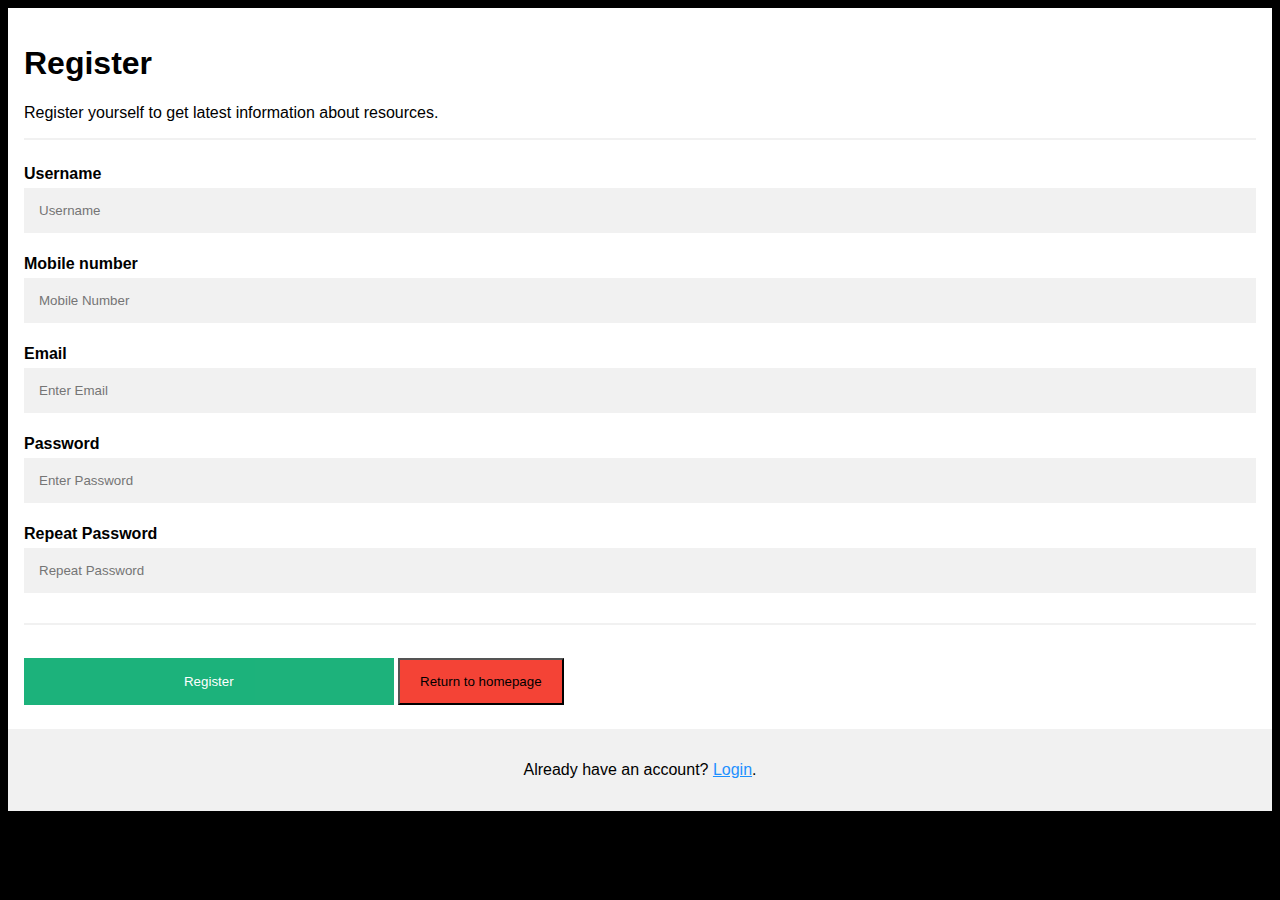
<file: registration.html>
<!DOCTYPE html>
<html>
<head>
<meta name="viewport" content="width=device-width, initial-scale=1">
<style>
body {
  font-family: Arial, Helvetica, sans-serif;
  background-color: black;
}

* {
  box-sizing: border-box;
}


.container {
  padding: 16px;
  background-color: white;
}


input[type=text], input[type=password] {
  width: 100%;
  padding: 15px;
  margin: 5px 0 22px 0;
  display: inline-block;
  border: none;
  background: #f1f1f1;
}

input[type=text]:focus, input[type=password]:focus {
  background-color: #ddd;
  outline: none;
}


hr {
  border: 1px solid #f1f1f1;
  margin-bottom: 25px;
}
.fix::after {
    content: "";
    clear: both;
    display: table;
  }
  .homebtn {
    padding: 14px 20px;
    background-color: #f44336;
  }

.registerbtn {
  background-color: #04AA6D;
  color: white;
  padding: 16px 20px;
  margin: 8px 0;
  border: none;
  cursor: pointer;
  width: 100%;
  opacity: 0.9;
}

.registerbtn:hover {
  opacity: 1;
}


a {
  color: dodgerblue;
}


.signin {
  background-color: #f1f1f1;
  text-align: center;
}
</style>
<script>
  function check()
  {
  var a=document.getElementById("t1").value;
  var b=document.getElementById("t2").value;
  var c=document.getElementById("t3").value;
  var d=document.getElementById("t4").value;
  var e=document.getElementById("t5").value;
  atpos = b.indexOf("@");
dotpos = b.lastIndexOf(".");
  if(a=="" || b=="" || c=="" || d=="" || e=="" )
  {alert("please enter all feilds");}
  else if(isNaN(c) || c.length!=10)
  {alert("Please enter a valid mobile number");}
  else if(d.length<8){
    alert('password should be minimum 8 characters');
    
  }
  
  
  else if (atpos < 1 || ( dotpos - atpos < 3 ))
{
alert("Please enter correct email ID");
}
else if(d!=e){
    alert ("password does not match")
  }
 else
 {
   alert("you have been registered")
 }
 
  }
  </script>
</head>
<body>

<form >
  <div class="container">
    <h1>Register</h1>
    <p>Register yourself to get latest information about resources.</p>
    <hr>
    <label for="username"><b>Username</b></label>
    <input type="text" id="t1" placeholder="Username" name="name" id="name" >

    <label for="mobile number"><b>Mobile number</b></label>
    <input type="text" id="t3" placeholder="Mobile Number" name="number" id="number" >

    <label for="email"><b>Email</b></label>
    <input type="text" id="t2" placeholder="Enter Email" name="email" id="email" >

    <label for="psw"><b>Password</b></label>
    <input type="text" id="t4" placeholder="Enter Password" name="psw" id="psw" >
 
    <label for="psw-repeat"><b>Repeat Password</b></label>
    <input type="password" id="t5" placeholder="Repeat Password" name="psw-repeat" id="psw-repeat" >
    <hr>
    
    <div class="fix">
    <button id="t6" style="width: 30%;" onclick="check()" type="button" class="registerbtn">Register</button>
    <a href="index.html"> <button  type="button" class="homebtn">Return to homepage</button></a>
  </div>
  </div>
  
  <div class="container signin">
    <p>Already have an account? <a href="login.html">Login</a>.</p>
  </div>
</form>

</body>
</html>
</file>
<file: complete.css>
* {
    margin: 0;
    padding: 0;
}
html {
    scroll-behavior: smooth;
}
.background {
    background: rgba(0, 0, 0, 0.6) url('c2.jpeg');
    background-size: cover;
    background-blend-mode: darken;
}

.background1{
    background: rgba(0, 0, 0, 0.6) url('c3.jpeg');
    background-size: cover;
    background-blend-mode: darken;
}

.background2{
    background: rgba(0, 0, 0, 0.6) url('c4.jpg');
    background-size: cover;
    background-blend-mode: darken;
}
.background3{
    background: rgba(0, 0, 0, 0.6) url('c5.jpeg');
    background-size: cover;
    background-blend-mode: darken;
}
.background4{
    background: rgba(0, 0, 0, 0.6) url('c6.jpg');
    background-size: cover;
    background-blend-mode: darken;
}
.background5{
    background: rgba(0, 0, 0, 0.6) url('c7.jpeg');
    background-size: cover;
    background-blend-mode: darken;
}
.mainContent {
    width: 82%;
    display: flex;
    flex-direction: column;
    justify-content: center;
    font-size: 35px;
}

.firstSection {
    height: fit-content;
}
.cover {
    padding: 50px 200px;
}
.coverbig {
    font-size: 50px;
    color: white;
}
.text1 {
    font-size: 25px;
    color: white;
}
.text {
    height: 25%;
    width: 20%;
}
.text img {
    height: 300px;
    margin-left: 300px;
    justify-content: center;
    align-items: center;
    border: 4px solid black;
    border-radius: 12px;
}
.fix::after {
    content: "";
    clear: both;
    display: table;
  }
  .homebtn {
    padding: 14px 20px;
    background-color: #c99b98;
  }
</file>
